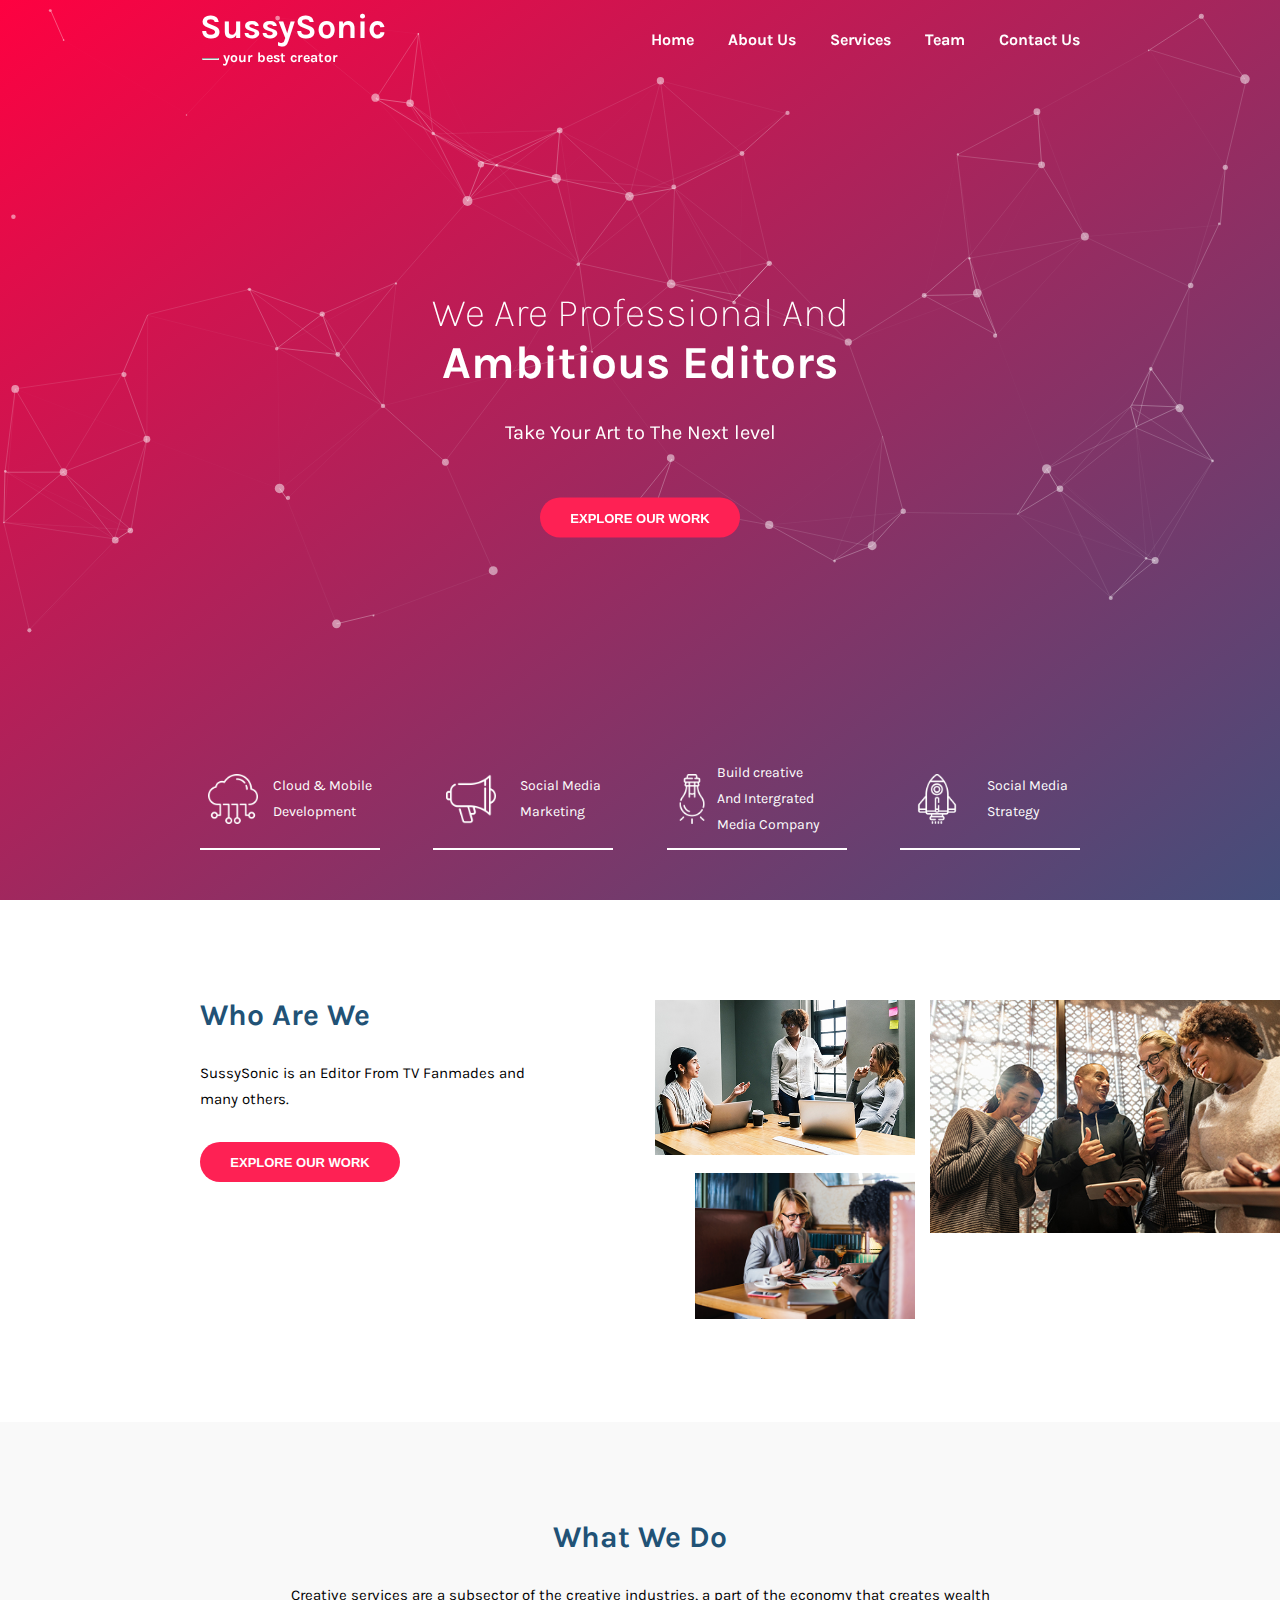
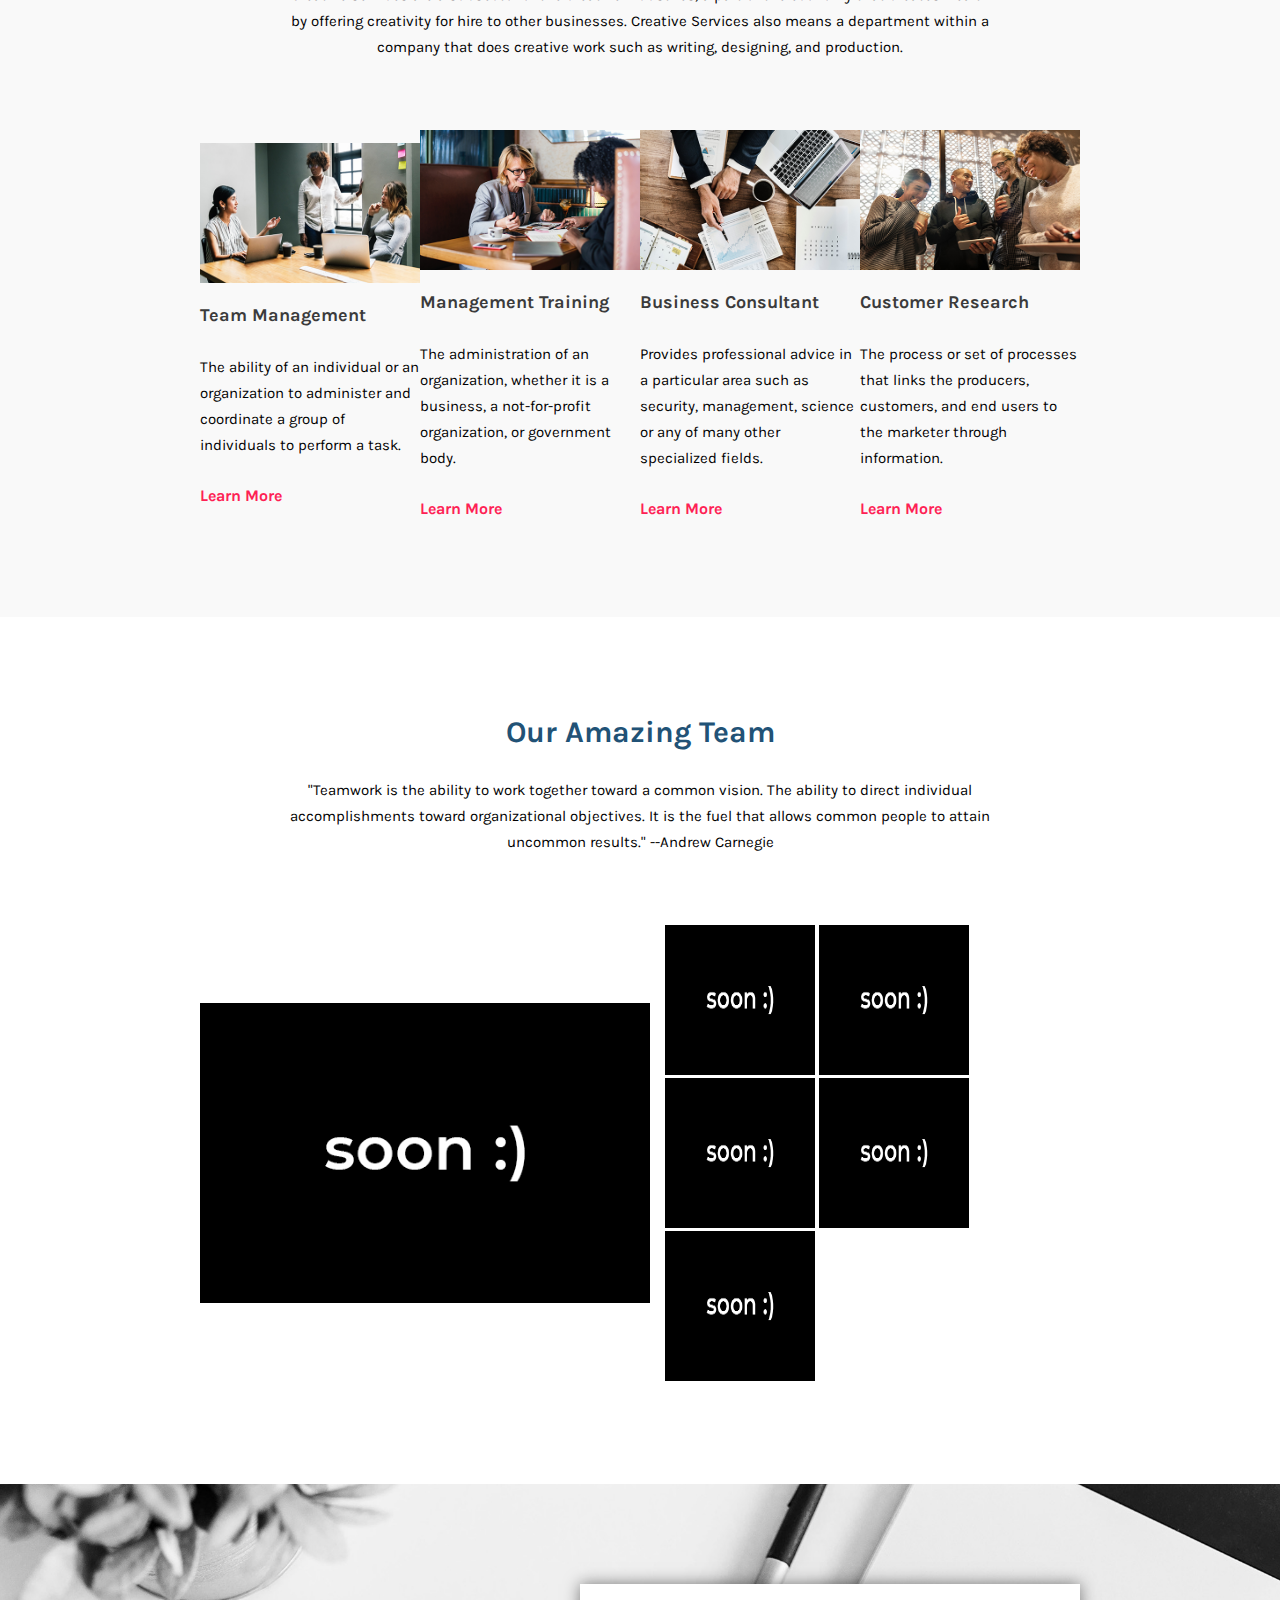
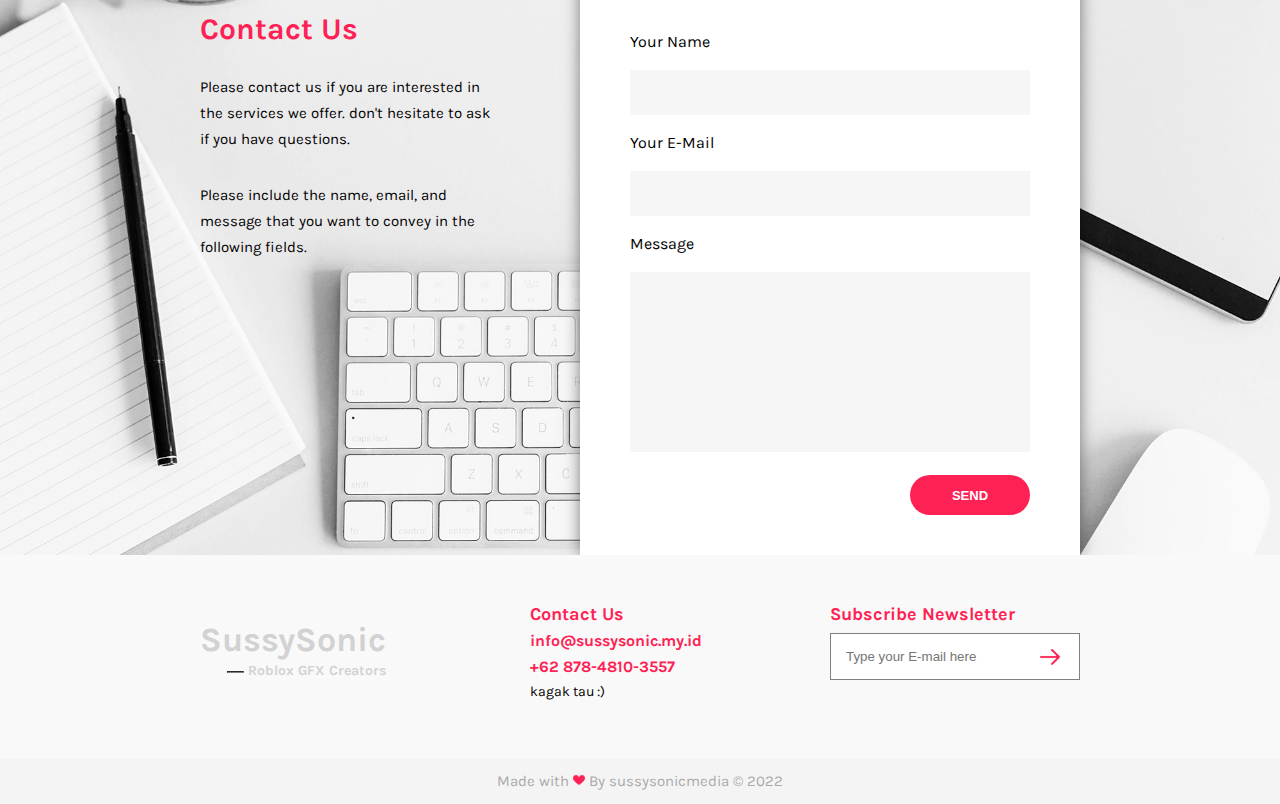
<file: index.html>
<!DOCTYPE html>
<html lang="en">
<head>
	<meta charset="UTF-8">
	<title>SussySonic Official Website</title>
	<link rel="stylesheet" href="">
	<link rel="stylesheet" href="assets/css/style.css">
	<link href="https://fonts.googleapis.com/css?family=Karla:400,400i,700,700i" rel="stylesheet">
	<script src="https://ajax.googleapis.com/ajax/libs/jquery/3.3.1/jquery.min.js"></script>
</head>
<body>
	<nav>
		<ul>
			<li class="logo"><a href="#home" class="page-scroll">SussySonic <br><hr><span>your best creator</span></a></li>
		</ul>
		<ul class="menu">
			<li><a class="page-scroll" href="#home">Home</a></li>
			<li><a class="page-scroll" href="#about">About Us</a></li>
			<li><a class="page-scroll" href="#services">Services</a></li>
			<li><a class="page-scroll" href="#team">Team</a></li>
			<li><a class="page-scroll" href="#contact">Contact Us</a></li>
		</ul>
	</nav>
	<header id="home" >
		<div id="particles-js">
			<div class="judul">
				<div>
					<h1>We Are Professional And <br> <b>Ambitious Editors</b></h1>
					<p>Take Your Art to The Next level</p>
				</div>
				<button>EXPLORE OUR WORK</button>
			</div>
			<div class="fitur">
				<div class="kotak">
					<img src="assets/img/icon/cloud.png" alt="">
					<p>Cloud & Mobile <br>Development</p>
				</div>
				<div class="kotak">
					<img src="assets/img/icon/demostration.png" alt="">
					<p>Social Media <br>Marketing</p>
				</div>
				<div class="kotak">
					<img src="assets/img/icon/lamp.png" alt="">
					<p>Build creative <br> And Intergrated Media Company</p>
				</div>
				<div class="kotak">
					<img src="assets/img/icon/startup.png" alt="">
					<p>Social Media <br> Strategy</p>
				</div>
			</div>
		</div>
	</header>
	<section class="about" id="about">
		<div class="deskripsi">
			<h2>Who Are We</h2>
			<p>SussySonic is an Editor From TV Fanmades and many others.</p>
			<button>EXPLORE OUR WORK</button>
		</div>
		<div class="gambar">
			<div class="kiri">
				<img src="assets/img/team-management.jpg" alt="" class="satu">
				<img src="assets/img/management-training.jpg" alt="" class="dua">
			</div>
			<div class="kanan">
				<img src="assets/img/customer-research.jpg" alt="" class="tiga">
			</div>
		</div>
	</section>
	<section class="services" id="services">
		<h2>What We Do</h2>
		<p class="desc">Creative services are a subsector of the creative industries, a part of the economy that creates wealth by offering creativity for hire to other businesses. Creative Services also means a department within a company that does creative work such as writing, designing, and production.</p>
		<div class="services-cards">
			<div class="services-card">
				<img src="assets/img/team-management.jpg" alt="">
				<h3>Team Management</h3>
				<p>The ability of an individual or an organization to administer and coordinate a group of individuals to perform a task.</p>
				<a href="">Learn More</a>
			</div>
			<div class="services-card">
				<img src="assets/img/management-training.jpg" alt="">
				<h3>Management Training</h3>
				<p>The administration of an organization, whether it is a business, a not-for-profit organization, or government body.</p>
				<a href="">Learn More</a>
			</div>
			<div class="services-card">
				<img src="assets/img/business-consultant.jpg" alt="">
				<h3>Business Consultant</h3>
				<p>Provides professional advice in a particular area such as security, management, science or any of many other specialized fields.</p>
				<a href="">Learn More</a>
			</div>
			<div class="services-card">
				<img src="assets/img/customer-research.jpg" alt="">
				<h3>Customer Research</h3>
				<p>The process or set of processes that links the producers, customers, and end users to the marketer through information.</p>
				<a href="">Learn More</a>
			</div>
		</div>
	</section>
	<section class="team" id="team">
		<h2>Our Amazing Team</h2>
		<p class="desc">"Teamwork is the ability to work together toward a common vision. The ability to direct individual accomplishments toward organizational objectives. It is the fuel that allows common people to attain uncommon results." --Andrew Carnegie</p>
		<div class="gallery">
			<div class="kiri">
				<img src="assets/img/1.jpg" alt="" class="jumbo">
			</div>
			<div class="kanan">
				<img src="assets/img/1.jpg" alt="" class="thumb">
				<img src="assets/img/2.jpg" alt="" class="thumb">
				<img src="assets/img/3.jpg" alt="" class="thumb">
				<img src="assets/img/4.jpg" alt="" class="thumb">
				<img src="assets/img/5.jpg" alt="" class="thumb">
			</div>
		</div>
	</section>
	<section class="contact" id="contact">
		<div class="kiri">
			<h2>Contact Us</h2>
			<p>Please contact us if you are interested in the services we offer. don't hesitate to ask if you have questions.</p>
			<p>Please include the name, email, and message that you want to convey in the following fields.</p>
		</div>
		<div class="kanan">
			<form action="">
				<label for="name">Your Name</label>
				<input type="text" name="name">
				<label for="email">Your E-Mail</label>
				<input type="email" name="email">
				<label for="message">Message</label>
				<textarea name="message" id="message" cols="30" rows="10" ></textarea>
				<div class="tombol">	
					<button>SEND</button>
				</div>
			</form>
		</div>
	</section>
	<section class="intouch">	
		<ul class="kiri">
			<li class="logo"><a href="">SussySonic <br><hr><span>Roblox GFX Creators</span></a></li>
		</ul>
		<div class="sosmed">
			<h3>Contact Us</h3>
			<ul>
				<li><a href="mailto://info@sussysonic.my.id" target="_blank">info@sussysonic.my.id</a></li>
				<li><a href="https://wa.me/6287848103557" target="_blank">+62 878-4810-3557</a></li>
				<li>kagak tau :)</li>
			</ul>
		</div>
		<div class="subscribe">
			<h3>Subscribe Newsletter</h3>
			<input type="text" placeholder="Type your E-mail here">
			<a href=""><img src="assets/img/icon/arrow.png" alt=""></a>
		</div>
	</section>
	<footer>
		<span>Made with  <img src="assets/img/icon/love.png" alt=""> By sussysonicmedia &copy; 2022</span>
	</footer>
<script src="assets/js/script.js"></script>
<script src="assets/js/particles.js"></script>
<script src="assets/js/app.js"></script>
</body>
</html>
</file>
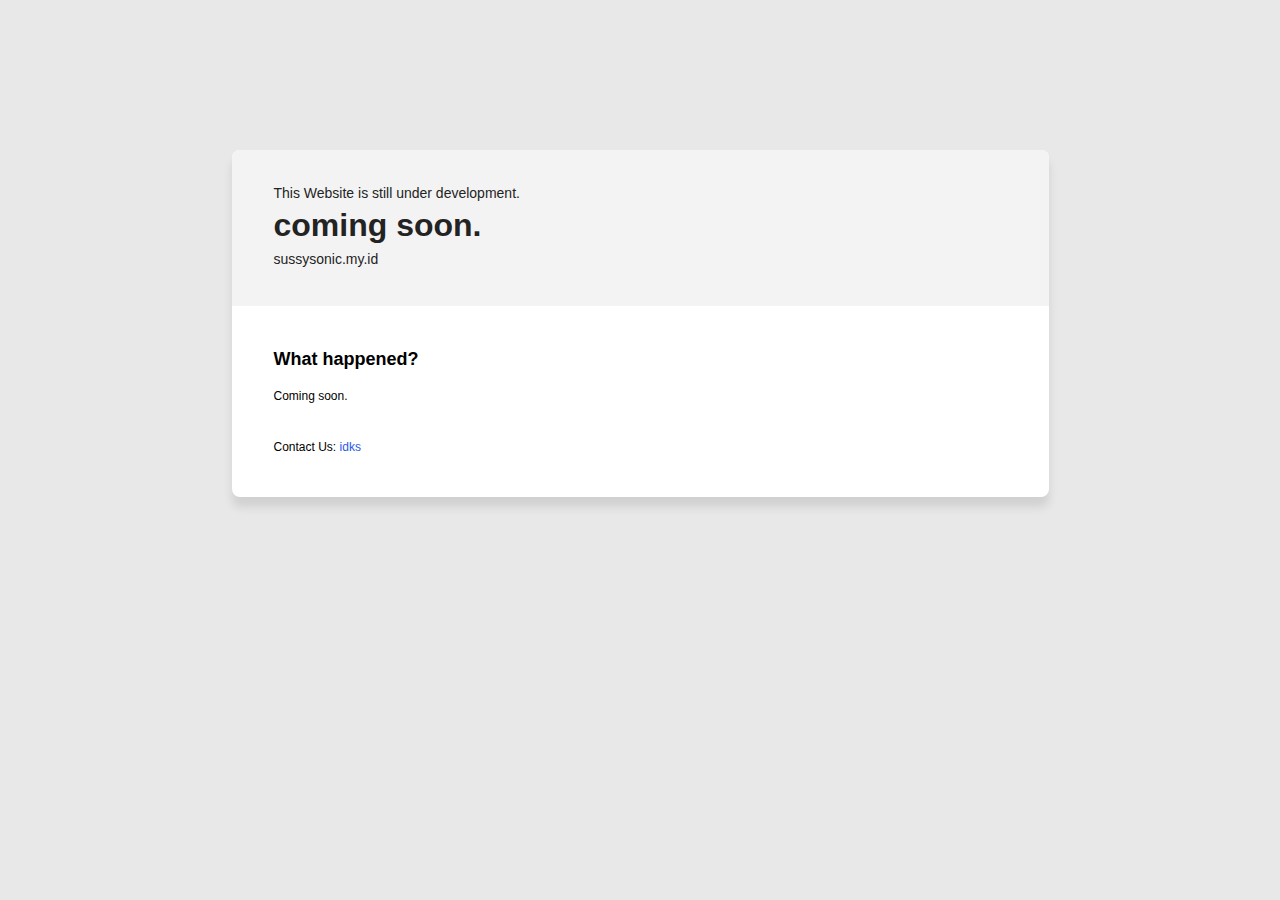
<file: archives/index.html>
<!DOCTYPE html>
<html lang="en"><head><meta http-equiv="Content-Type" content="text/html; charset=UTF-8">



      



      <meta name="viewport" content="width=device-width, initial-scale=1.0">



      <title>Index — sussysonic.</title>



      <meta name="keywords" content="SussySonic">



  <meta name="description" content="testing.">



  <meta content="999" http-equiv="refresh">
    <meta http-equiv="X-UA-Compatible" content="ie=edge">
    <link href="./css2" rel="stylesheet">
    <title>This Website is still on development.</title>
    <style type="text/css">
      body {
        font-family: 'Inter', sans-serif;
        font-size: 12px;
        color: #000000;
        background: #E8E8E8;
      }
  
      .container {
        width: -webkit-fit-content;
        width: -moz-fit-content;
        width: fit-content;
        max-width: 100%;
        margin: 0 auto;
        padding: 15px;
      }
  
      .container-inner {
        background: #FFFFFF;
        box-shadow: 0 10px 10px rgba(0, 0, 0, 0.1);
        border-radius: 8px;
      }
  
      .header {
        width: 100%;
        background: #F3F3F3;
        border-radius: 8px 8px 0 0;
        display: flex;
        align-items: center;
      }
  
      .error-description {
        padding: 35px 42px;
        font-size: 14px;
        font-weight: 500;
        color: #232323;
      }
  
      .error-description .error-title {
        line-height: 17px;
        margin-bottom: 4px;
      }
  
      .error-description .error-code {
        font-weight: bold;
        font-size: 32px;
        line-height: 39px;
        margin-bottom: 4px;
      }
  
      .error-description .hostname {
        line-height: 20px;
        margin-bottom: 2px;
      }
  
      .error-description .date {
        line-height: 17px;
        color: #727272;
      }
  
      .main {
        padding: 42px;
      }
  
      .troubleshooting {
        display: flex;
        flex-direction: row;
      }
  
      .troubleshooting .title {
        font-weight: bold;
        font-size: 18px;
        line-height: 22px;
        margin-bottom: 17px;
      }
  
      .troubleshooting .content {
        flex-basis: 100%;
        display: flex;
        flex-direction: column;
        justify-content: space-between;
        min-width: 0;
      }
  
      .troubleshooting .content .description {
        line-height: 18px;
        margin-bottom: 35px;
      }
  
      .troubleshooting .parentheses-text {
        color: #727272;
      }
  
      .info-container .info {
        line-height: 15px;
      }
  
      .info-container .info:not(:last-child) {
        margin-bottom: 8px;
      }
  
      .info-container .info .value {
        color: #285AE6;
      }
  
      .powered-by {
        margin-top: 18px;
        display: flex;
        align-items: center;
        justify-content: center;
      }
  
      .powered-by .copyrights {
        color: #000000;
        text-decoration: none;
        font-size: 0;
      }
  
      .powered-by .copyrights::before {
        display: inline-block;
        content: url("")
      }
  
      .powered-by .text {
        font-weight: 300;
        font-size: 11px;
        font-style: italic;
        line-height: 15px;
        margin-right: 10px;
      }
  
      @media (min-width: 768px) {
        .container {
          width: 817px;
          max-width: 100%;
          margin: 15vh auto;
        }
      }
  
      @media (max-width: 767px) {
        .container {
          width: 507px;
        }
      }
  
      @media (max-width: 400px) {
        .container {
          padding: 0;
        }
  
        .error-description .error-code {
          font-size: 26px;
        }
      }
    </style>
  </head>
  <body marginwidth="0" marginheight="0">
    <div class="container">
      <div class="container-inner">
        <div class="header">
          <div class="error-description">
            <div class="error-title">This Website is still under development.</div>
<div class="error-code">coming soon.</div>
<div class="hostname">sussysonic.my.id</div>

          </div>
        </div>
        <div class="main">
          <div class="troubleshooting">
            <div class="content">
              <div class="title">What happened?</div>
<div class="description">Coming soon.</div>
<div class="info-container">
	<div class="info">
		<span class="label">Contact Us:</span>
		<span class="value">idks</span>
	</div>
</div>

            </div>
          </div>
        </div>
      </div>
    </div>
  

</body></html>
</file>
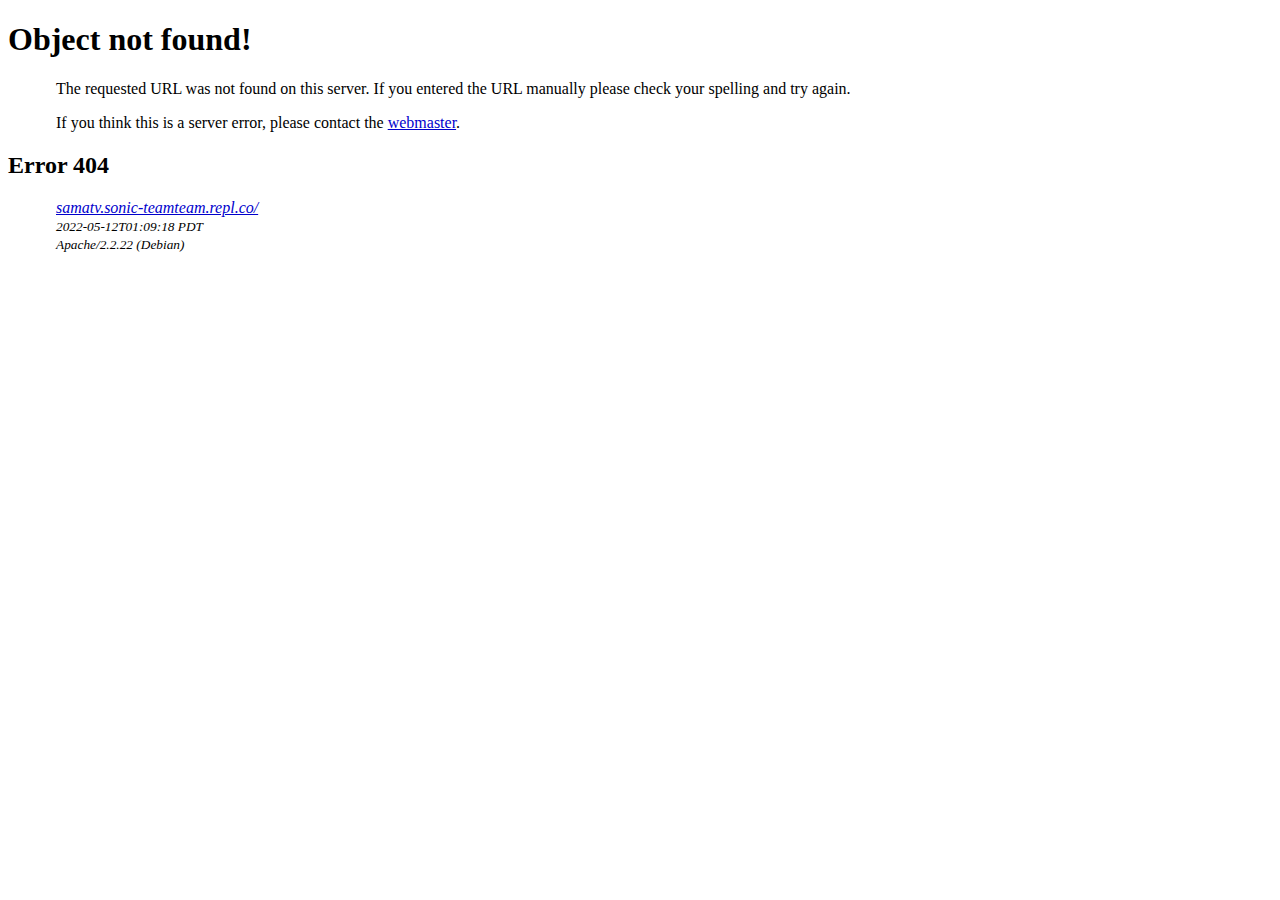
<file: data.html>
<!DOCTYPE html PUBLIC "-//W3C//DTD XHTML 1.0 Strict//EN" "http://www.w3.org/TR/xhtml1/DTD/xhtml1-strict.dtd">
<html xmlns="http://www.w3.org/1999/xhtml" lang="en" xml:lang="en"><head><meta http-equiv="Content-Type" content="text/html; charset=windows-1252">
<title>Object not found!</title>
<link rev="made" href="mailto:webmaster.samatv@untileight.com">
<style type="text/css"><!--/*--><![CDATA[/*><!--*/ 
    body { color: #000000; background-color: #FFFFFF; }
    a:link { color: #0000CC; }
    p, address {margin-left: 3em;}
    span {font-size: smaller;}
/*]]>*/--></style>
</head>

<body>
<h1>Object not found!</h1>
<p>


    The requested URL was not found on this server.

  

    If you entered the URL manually please check your
    spelling and try again.

  

</p>
<p>
If you think this is a server error, please contact
the <a href="mailto:webmaster.samatv@untileight.com">webmaster</a>.

</p>

<h2>Error 404</h2>
<address>
  <a href="https://samatv.sonic-teamteam.repl.co/">samatv.sonic-teamteam.repl.co/</a><br>
  
  <span>2022-05-12T01:09:18 PDT<br>
  Apache/2.2.22 (Debian)</span>
</address>



</body></html>
</file>
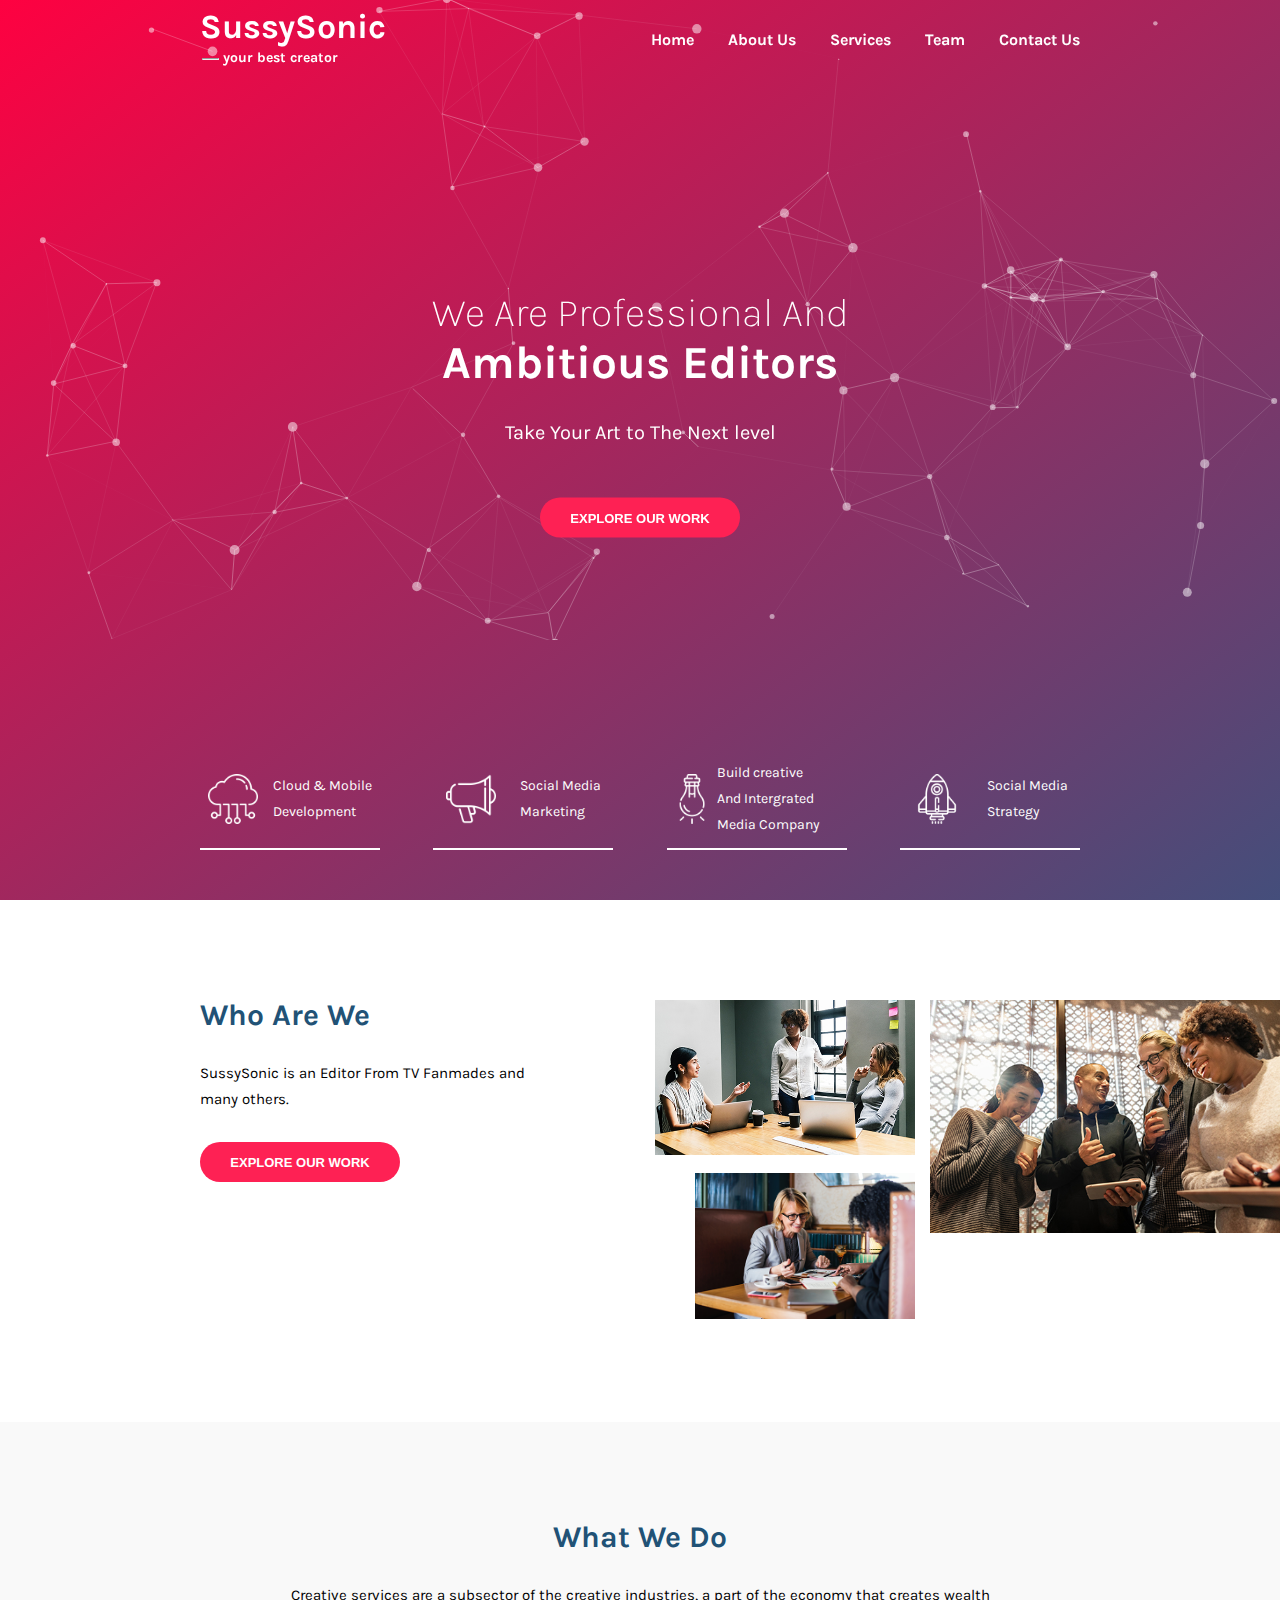
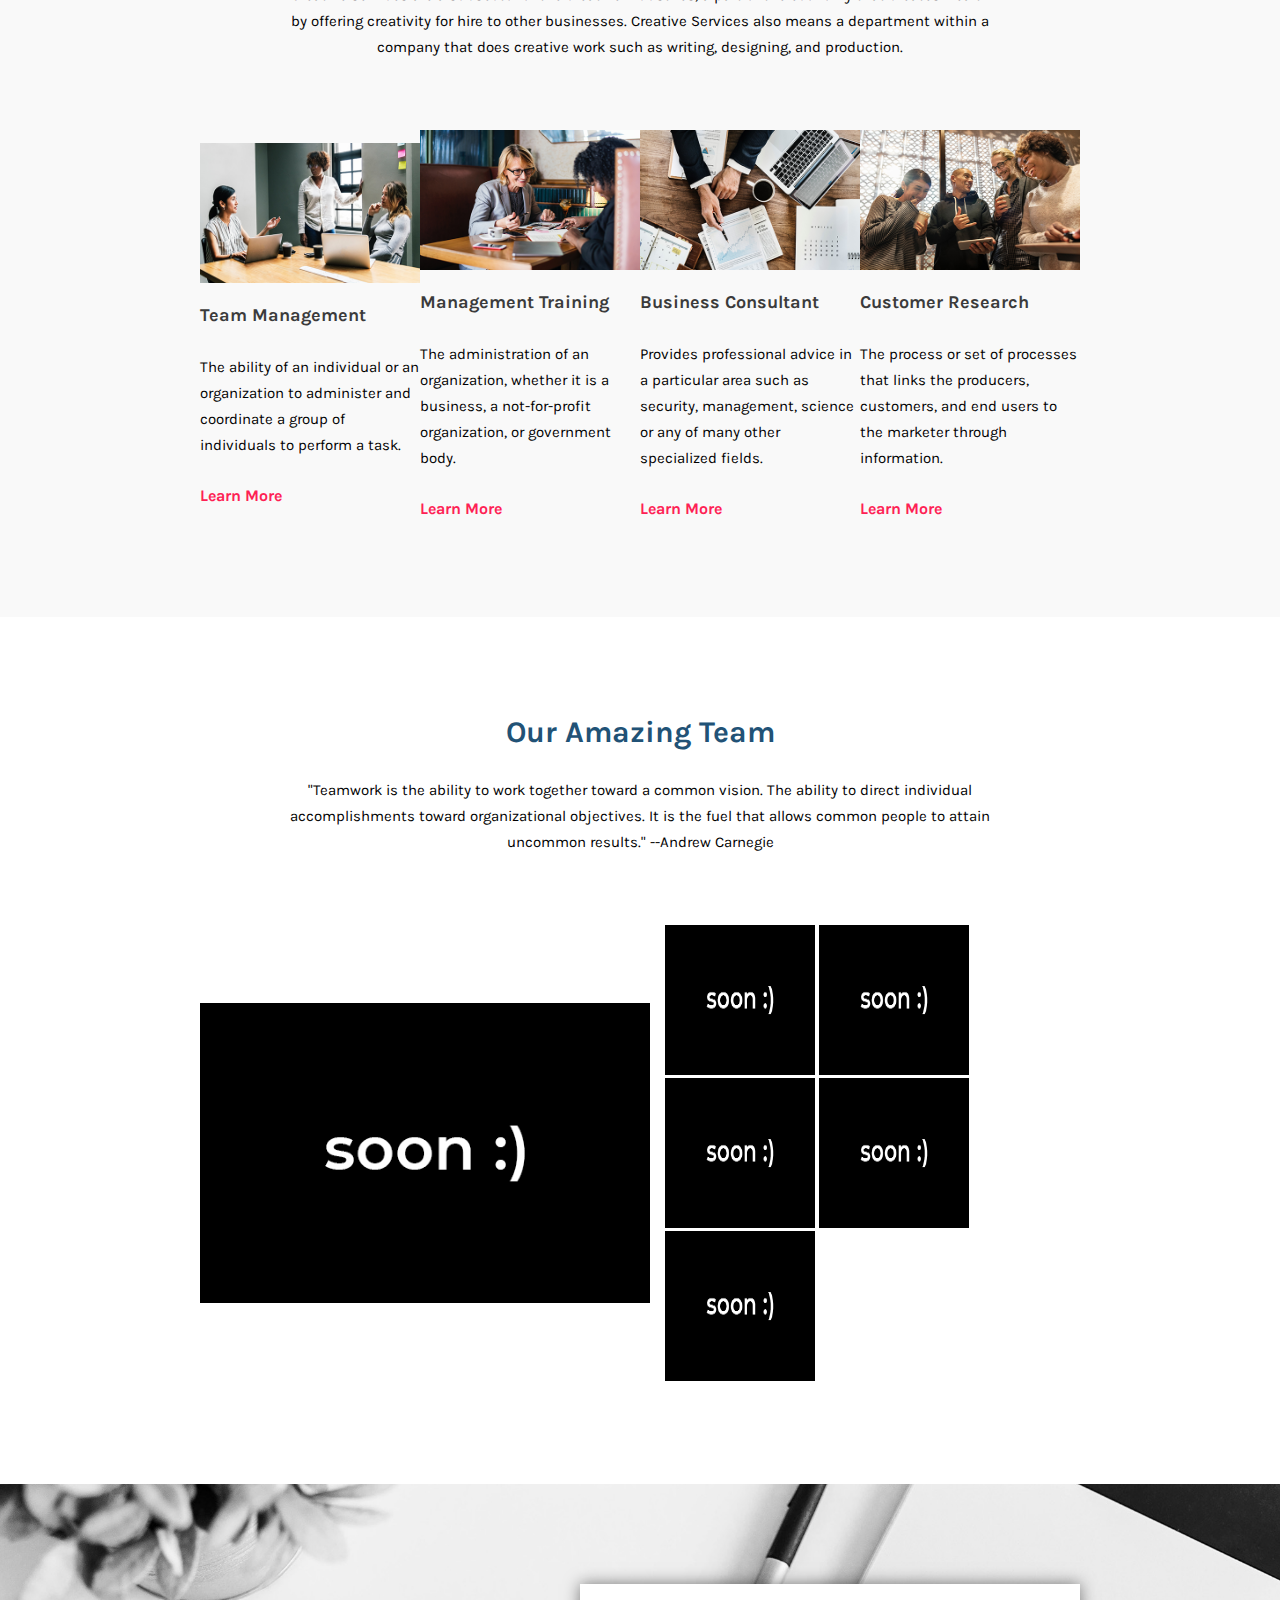
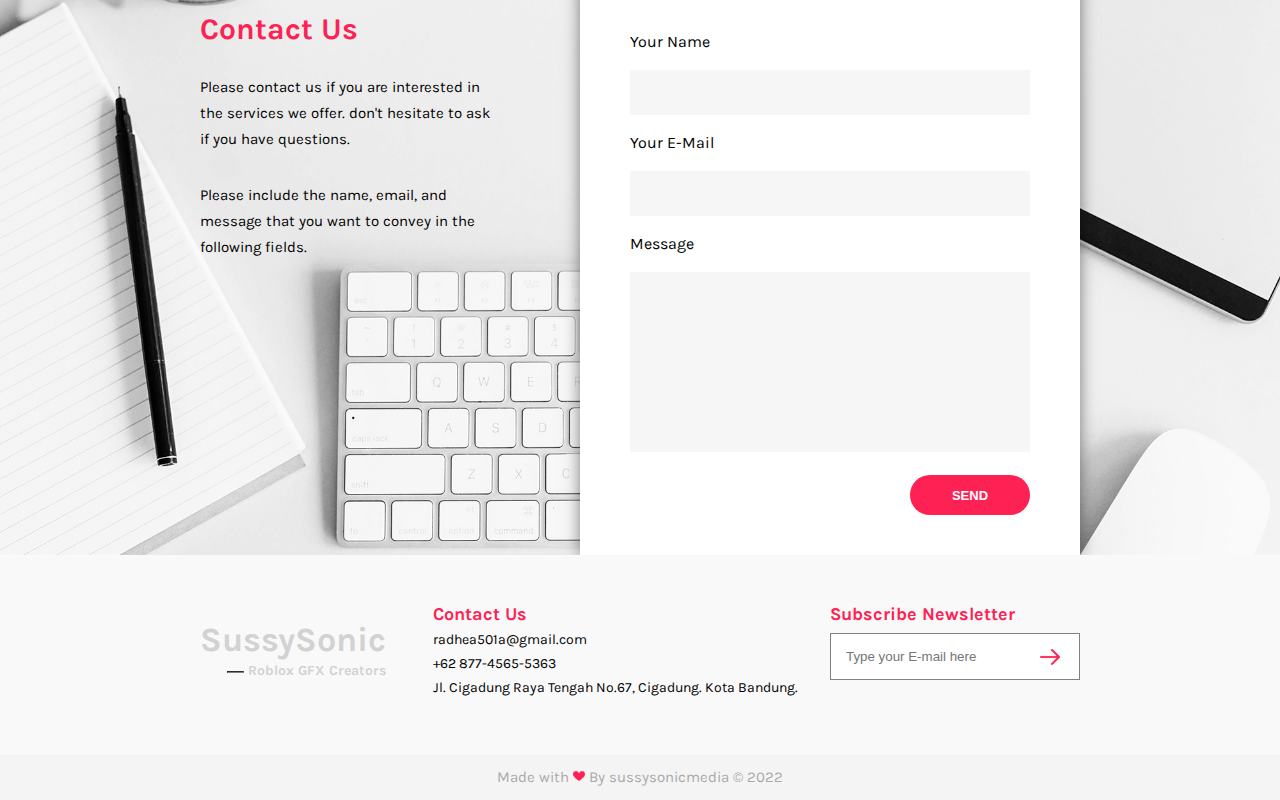
<file: index (1).html>
<!DOCTYPE html>
<html lang="en">
<head>
	<meta charset="UTF-8">
	<title>SussySonic Official Website</title>
	<link rel="stylesheet" href="">
	<link rel="stylesheet" href="assets/css/style.css">
	<link href="https://fonts.googleapis.com/css?family=Karla:400,400i,700,700i" rel="stylesheet">
	<script src="https://ajax.googleapis.com/ajax/libs/jquery/3.3.1/jquery.min.js"></script>
</head>
<body>
	<nav>
		<ul>
			<li class="logo"><a href="#home" class="page-scroll">SussySonic <br><hr><span>your best creator</span></a></li>
		</ul>
		<ul class="menu">
			<li><a class="page-scroll" href="#home">Home</a></li>
			<li><a class="page-scroll" href="#about">About Us</a></li>
			<li><a class="page-scroll" href="#services">Services</a></li>
			<li><a class="page-scroll" href="#team">Team</a></li>
			<li><a class="page-scroll" href="#contact">Contact Us</a></li>
		</ul>
	</nav>
	<header id="home" >
		<div id="particles-js">
			<div class="judul">
				<div>
					<h1>We Are Professional And <br> <b>Ambitious Editors</b></h1>
					<p>Take Your Art to The Next level</p>
				</div>
				<button>EXPLORE OUR WORK</button>
			</div>
			<div class="fitur">
				<div class="kotak">
					<img src="assets/img/icon/cloud.png" alt="">
					<p>Cloud & Mobile <br>Development</p>
				</div>
				<div class="kotak">
					<img src="assets/img/icon/demostration.png" alt="">
					<p>Social Media <br>Marketing</p>
				</div>
				<div class="kotak">
					<img src="assets/img/icon/lamp.png" alt="">
					<p>Build creative <br> And Intergrated Media Company</p>
				</div>
				<div class="kotak">
					<img src="assets/img/icon/startup.png" alt="">
					<p>Social Media <br> Strategy</p>
				</div>
			</div>
		</div>
	</header>
	<section class="about" id="about">
		<div class="deskripsi">
			<h2>Who Are We</h2>
			<p>SussySonic is an Editor From TV Fanmades and many others.</p>
			<button>EXPLORE OUR WORK</button>
		</div>
		<div class="gambar">
			<div class="kiri">
				<img src="assets/img/team-management.jpg" alt="" class="satu">
				<img src="assets/img/management-training.jpg" alt="" class="dua">
			</div>
			<div class="kanan">
				<img src="assets/img/customer-research.jpg" alt="" class="tiga">
			</div>
		</div>
	</section>
	<section class="services" id="services">
		<h2>What We Do</h2>
		<p class="desc">Creative services are a subsector of the creative industries, a part of the economy that creates wealth by offering creativity for hire to other businesses. Creative Services also means a department within a company that does creative work such as writing, designing, and production.</p>
		<div class="services-cards">
			<div class="services-card">
				<img src="assets/img/team-management.jpg" alt="">
				<h3>Team Management</h3>
				<p>The ability of an individual or an organization to administer and coordinate a group of individuals to perform a task.</p>
				<a href="">Learn More</a>
			</div>
			<div class="services-card">
				<img src="assets/img/management-training.jpg" alt="">
				<h3>Management Training</h3>
				<p>The administration of an organization, whether it is a business, a not-for-profit organization, or government body.</p>
				<a href="">Learn More</a>
			</div>
			<div class="services-card">
				<img src="assets/img/business-consultant.jpg" alt="">
				<h3>Business Consultant</h3>
				<p>Provides professional advice in a particular area such as security, management, science or any of many other specialized fields.</p>
				<a href="">Learn More</a>
			</div>
			<div class="services-card">
				<img src="assets/img/customer-research.jpg" alt="">
				<h3>Customer Research</h3>
				<p>The process or set of processes that links the producers, customers, and end users to the marketer through information.</p>
				<a href="">Learn More</a>
			</div>
		</div>
	</section>
	<section class="team" id="team">
		<h2>Our Amazing Team</h2>
		<p class="desc">"Teamwork is the ability to work together toward a common vision. The ability to direct individual accomplishments toward organizational objectives. It is the fuel that allows common people to attain uncommon results." --Andrew Carnegie</p>
		<div class="gallery">
			<div class="kiri">
				<img src="assets/img/1.jpg" alt="" class="jumbo">
			</div>
			<div class="kanan">
				<img src="assets/img/1.jpg" alt="" class="thumb">
				<img src="assets/img/2.jpg" alt="" class="thumb">
				<img src="assets/img/3.jpg" alt="" class="thumb">
				<img src="assets/img/4.jpg" alt="" class="thumb">
				<img src="assets/img/5.jpg" alt="" class="thumb">
			</div>
		</div>
	</section>
	<section class="contact" id="contact">
		<div class="kiri">
			<h2>Contact Us</h2>
			<p>Please contact us if you are interested in the services we offer. don't hesitate to ask if you have questions.</p>
			<p>Please include the name, email, and message that you want to convey in the following fields.</p>
		</div>
		<div class="kanan">
			<form action="">
				<label for="name">Your Name</label>
				<input type="text" name="name">
				<label for="email">Your E-Mail</label>
				<input type="email" name="email">
				<label for="message">Message</label>
				<textarea name="message" id="message" cols="30" rows="10" ></textarea>
				<div class="tombol">	
					<button>SEND</button>
				</div>
			</form>
		</div>
	</section>
	<section class="intouch">	
		<ul class="kiri">
			<li class="logo"><a href="">SussySonic <br><hr><span>Roblox GFX Creators</span></a></li>
		</ul>
		<div class="sosmed">
			<h3>Contact Us</h3>
			<ul>
				<li>radhea501a@gmail.com</li>
				<li>+62 877-4565-5363</li>
				<li>Jl. Cigadung Raya Tengah No.67, Cigadung. Kota Bandung.</li>
			</ul>
		</div>
		<div class="subscribe">
			<h3>Subscribe Newsletter</h3>
			<input type="text" placeholder="Type your E-mail here">
			<a href=""><img src="assets/img/icon/arrow.png" alt=""></a>
		</div>
	</section>
	<footer>
		<span>Made with  <img src="assets/img/icon/love.png" alt=""> By sussysonicmedia &copy; 2022</span>
	</footer>
<script src="assets/js/script.js"></script>
<script src="assets/js/particles.js"></script>
<script src="assets/js/app.js"></script>
</body>
</html>
</file>
<file: assets/css/style.css>
/*RESET CSS*/
html, body, div, span, applet, object, iframe,
h1, h2, h3, h4, h5, h6, p, blockquote, pre,
a, abbr, acronym, address, big, cite, code,
del, dfn, em, img, ins, kbd, q, s, samp,
small, strike, strong, sub, sup, tt, var,
b, u, i, center,
dl, dt, dd, ol, ul, li,
fieldset, form, label, legend,
table, caption, tbody, tfoot, thead, tr, th, td,
article, aside, canvas, details, embed, 
figure, figcaption, footer, header, hgroup, 
menu, nav, output, ruby, section, summary,
time, mark, audio, video {
	margin: 0;
	padding: 0;
	border: 0;
	font-size: 100%;
	font: inherit;
	vertical-align: baseline;
	box-sizing: border-box;
}
/* HTML5 display-role reset for older browsers */
article, aside, details, figcaption, figure, 
footer, header, hgroup, menu, nav, section {
	display: block;
}
body {
	line-height: 1;
	font-family: 'Karla', sans-serif;
}
ol, ul {
	list-style: none;
}
blockquote, q {
	quotes: none;
}
blockquote:before, blockquote:after,
q:before, q:after {
	content: '';
	content: none;
}
table {
	border-collapse: collapse;
	border-spacing: 0;
}


/*NAVBAR*/
nav{
	height: 80px;
	display: flex;
	justify-content: space-between;
	padding: 32px 200px;
	position: fixed;
	top:0;
	left: 0;
	right: 0;
	z-index: 999;
	transition: .3s;
	
}
nav ul li {
	display: inline-block;
}
ul.menu li{
	margin-left: 30px; 
}
nav ul li a{
	text-decoration: none;
	color: white;
	transition: .2s;
}
.logo a{
	font-size: 34px;
	line-height: 20px;
}
nav a:hover{
	color: #454D7A;
}
.logo{	
	margin-top: -15px;
}
.logo hr {
	display: inline-block;
	width: 15px;
	margin: 2px;
}
.logo span {
	font-size: 14px;
	margin-left: 2px;
}
body{
	height: 2000px;
}
/*HEADER*/
header {
	height: 100vh;
	background: linear-gradient(to bottom right, #FE0141, #444E7B);
	position: relative;

}
.judul {
	position: absolute;
	top: 50%;
	left: 50%;
	transform: translate(-50%,-65%);
	width: 100%;
	height: 250px;
	text-align: center;
	box-sizing: border-box;
	padding: 0px 200px;
	display: flex;
	align-items: center;
	flex-direction: column;
	justify-content: space-between;
}
.judul h1 {
	font-size: 40px;
	line-height: 50px;
	color: white;
	font-weight: lighter;	
	margin-bottom: 20px;
}
.judul h1 b{
	font-weight: bold;
	font-size: 46px;
}
.judul p{
	font-size: 20px;
	color: white;
}
button{
	border: none;
	width: 200px;
	height: 40px;
	background: #FE2154;
	color: white;
	font-size: 13px;
	border-radius: 20px;
	cursor: pointer;
	font-weight: bolder;
	transition: .2s;
}
button:hover{
	background-color: #454D7A;
}
.fitur {
	position: absolute;
	bottom: 0;
	width: 100%;
	height: 200px;
	padding: 0px 200px;
	display: flex;
	flex-direction: row;
	align-items: center;
	justify-content: space-between;
	color: white;
}
.fitur img{
	width: 50px;
}
.fitur .kotak {
	width: 180px;
	height: 100px;
	border-bottom: 2px solid white;
	display: flex;
	flex-direction: row;
	align-items: center;
	justify-content: space-around;
}
.kotak p{
	font-size: 14px;
	color: white;
}
/*ABOUT*/
section{
	height: auto;	
	padding: 100px 200px;
}
.about{
	display: grid;
	grid-template-columns: repeat(2, 1fr);
	grid-gap: 100px;
	padding-right: 0;
	padding-left: 200px;

}
.gambar{
	display: flex;
}
.kiri{
	text-align: right;
	margin-right: 15px;
}
img.satu{
	width: 260px;
	margin-bottom: 15px;
}
img.dua{
	width: 220px;
}
img.tiga{
	width: 350px;
}
h2{
	font-weight: bold;
	font-size: 30px;
	color: #215276;
}
p{
	margin: 30px 0;
	line-height: 26px;
	font-size: 15px;
	color: black;
}
/*SERVICES*/
.services{
	background-color: #F9F9F9;
	text-align: center;
}
.desc{
	display: inline-block;
	width: 700px;
}
.services-cards{
	display: flex;
	justify-content: space-between;
	align-items: center;
	width: 100%;
	margin-top: 40px;
}
.services-card {
	width: 220px;
	height: auto;
	text-align: left;
}
.services-card img{
	width: 220px;
	height: 140px;
	margin-bottom: 20px;
}
h3{
	font-weight: bold;
	font-size: 18px;
	color: #3B3B3B;
}
a {
	color: #FE2154;
	text-decoration: none;
	font-weight: bolder;
	font-size: 16px;
}
a:hover{
	color: #215276;
}
/*TEAM*/
.team{
	text-align: center;
}
.gallery{
	margin-top: 40px;
	display: flex;
	justify-content: center;
	align-items: center;
}
.gallery .kiri{
}
.gallery .kanan{
	text-align: left;
}
.jumbo{
	width: 450px;
	height: 300px;
}
.thumb{
	width: 150px;
	height: 150px;
}
.thumb:hover{
	opacity: .5;
	cursor: pointer;
}
@keyframes fadeIn{
	to{
		opacity: 1;
	}
}
.fade{
	opacity: 0;
	animation: fadeIn .5s forwards;
}
.active{
	opacity: .5;
}
/*NEWS*/
.news{
	background: linear-gradient(to bottom right, #FE0141, #444E7B);
	text-align: center; 
}
section.news h2{
	color: white;
}
.news p,.news a,.news h3{
	color: white;
	/*margin: 10px 20px;*/
}
.news .services-card{
	width: 280px;
	margin-top: 30px;
	background-color: rgba(255,255,255,.2);
}
.news .text{
	padding: 20px 15px;
}
.news .services-card img{
	margin: 0;
	width: 280px;
	height: 170px;
}
.news a:hover{
	color: #215276;
}
.news span{
	color: #f0f0f0;
	font-size: 14px;
}
.news .services-card hr{
	border: .5px solid pink;
	height: 0px;
}
/*CONTACT*/

.contact{
	padding-bottom: 0;
	display: flex;
	justify-content: space-between;
	background: url(../img/contact.jpg);
	background-size: cover;
	background-repeat: no-repeat;
	overflow: hidden;
}
form{
	overflow: hidden;
	background-color: white;
	padding: 30px 50px 80px 50px;
	width: 500px;
	box-shadow: 0px 0px 15px rgba(1,1,1,.5);
}
label{
	display: block;
	margin: 20px 0;
}
input,textarea{
	background: #F6F6F6;
	border:none;
	padding: 15px;			
	width: 100%;	
	box-sizing: border-box;
	resize: none;
}
.contact .kiri{
	width: 300px;	
	text-align: left;
	margin-top: 30px;
}
.contact .kanan{
	height: 100%;
}
.tombol{
	position: relative;
	margin: 20px 0;	
}
.contact button{
	position: absolute;
	width: 120px;
	right: 0;
}
.contact h2{
	color: #FE2154;
}
/*INTOUCH*/
.intouch{
	display: flex;
	justify-content: space-between;
	padding: 50px 200px;
	background: #f9f9f9;
}
.intouch .kiri{
	margin-top: 40px;
}

.subscribe{
	position: relative;
}
.subscribe input{
	width: 250px;
	background: white;
	border:1px solid grey;
}
.subscribe img{
	width: 20px;
	position: absolute;
	right: 20px;
	top: 42px;
	transition: .2s;
}
.subscribe img:hover{
	right: 10px;
}
.intouch h3{
	color: #FE2154;
	margin-bottom: 10px;
}
.sosmed ul li{
	margin-bottom: 10px;
	font-size: 14px;
}
.intouch .logo a{
	color:#D2D2D2;
}
/*FOOTER*/
footer{
	padding: 15px 200px;
	text-align: center;
	background: #f4f4f4;
	color: darkgrey;
	font-size: 15px;
}
footer img{
	width: 12px;
}

/*SCROLLBAR*/
/* width */
::-webkit-scrollbar {
  width: 10px;
}

/* Track */
::-webkit-scrollbar-track {
  background: #f1f1f1; 
}
 
/* Handle */
::-webkit-scrollbar-thumb {
  background: #E20D4A; 
}

/* Handle on hover */
::-webkit-scrollbar-thumb:hover {
  background: #4A4B79; 
}
</file>
